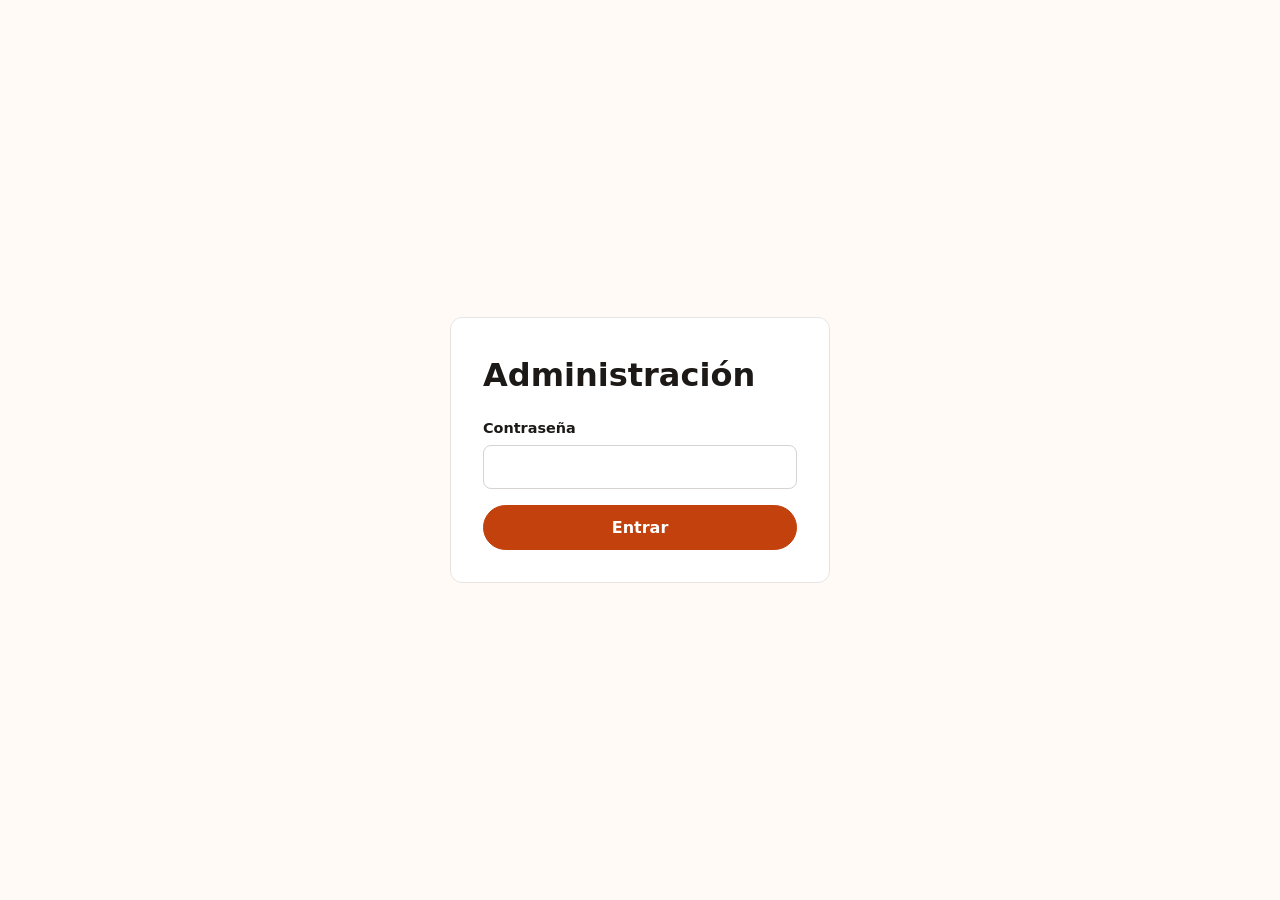
<file: admin.html>
<!DOCTYPE html>
<html lang="es"><head><meta charset="utf-8"><meta name="viewport" content="width=device-width,initial-scale=1">
<title>Administración · Clevmarket</title><meta name="robots" content="noindex,nofollow"><link rel="stylesheet" href="styles.css"></head>
<body class="admin">
<main id="login" class="login"><form id="form-login" class="login__box"><h1>Administración</h1>
<label class="field">Contraseña<input type="password" id="pass" required autocomplete="current-password"></label>
<button class="btn" type="submit">Entrar</button></form></main>
<div id="panel" hidden>
<header class="nav"><div class="container nav__in"><span class="nav__logo">Clevmarket · Admin</span><button class="btn btn--ghost btn--sm" id="btn-logout" type="button">Cerrar sesión</button></div></header>
<main class="container section">
<div class="kpis"><div class="kpi"><span>Productos</span><strong id="kpi-total">0</strong></div><div class="kpi"><span>Clics históricos</span><strong id="kpi-clicks">0</strong></div><div class="kpi"><span>Producto estrella</span><strong id="kpi-star">—</strong></div></div>
<section class="panel"><h2 id="form-title">Nuevo producto</h2>
<form id="form-prod" class="form form--grid" novalidate><input type="hidden" id="prod-id">
<label class="field">Título *<input id="titulo"></label>
<label class="field">Categoría *<input id="categoria"></label>
<label class="field">Precio de oferta (USD)<input id="precio_oferta" type="number" min="0" step="0.01"></label>
<label class="field">URL de imagen *<input id="url_imagen" type="url" placeholder="https://images.unsplash.com/..."></label>
<label class="field">URL de afiliado *<input id="url_afiliado" type="url" placeholder="https://..."></label>
<label class="field field--full">Descripción corta *<input id="descripcion_corta"></label>
<label class="field field--full">Descripción detallada *<textarea id="descripcion_detallada" rows="4"></textarea></label>
<div class="switches field--full">
<label class="switch"><input type="checkbox" id="esPatrocinado"><span>Patrocinado</span></label>
<label class="switch"><input type="checkbox" id="esTendencia"><span>Tendencia</span></label>
<label class="switch"><input type="checkbox" id="esNovedad"><span>Novedad</span></label></div>
<div class="field--full"><button class="btn" type="submit">Guardar producto</button> <button class="btn btn--ghost" type="button" id="btn-cancel">Cancelar edición</button></div></form></section>
<section class="panel"><div class="panel__head"><h2>Inventario</h2><div><button class="btn btn--ghost btn--sm" id="btn-export" type="button">Exportar JSON</button> <label class="btn btn--ghost btn--sm">Importar JSON<input type="file" id="file-import" accept=".json,application/json" hidden></label></div></div>
<div class="table-wrap"><table><thead><tr><th>Título</th><th>Categoría</th><th>Precio</th><th>Etiquetas</th><th>Clics</th><th>Acciones</th></tr></thead><tbody id="tbody"></tbody></table></div></section>
</main></div>
<script src="main.js"></script><script src="admin.js"></script>
</body></html>
</file>
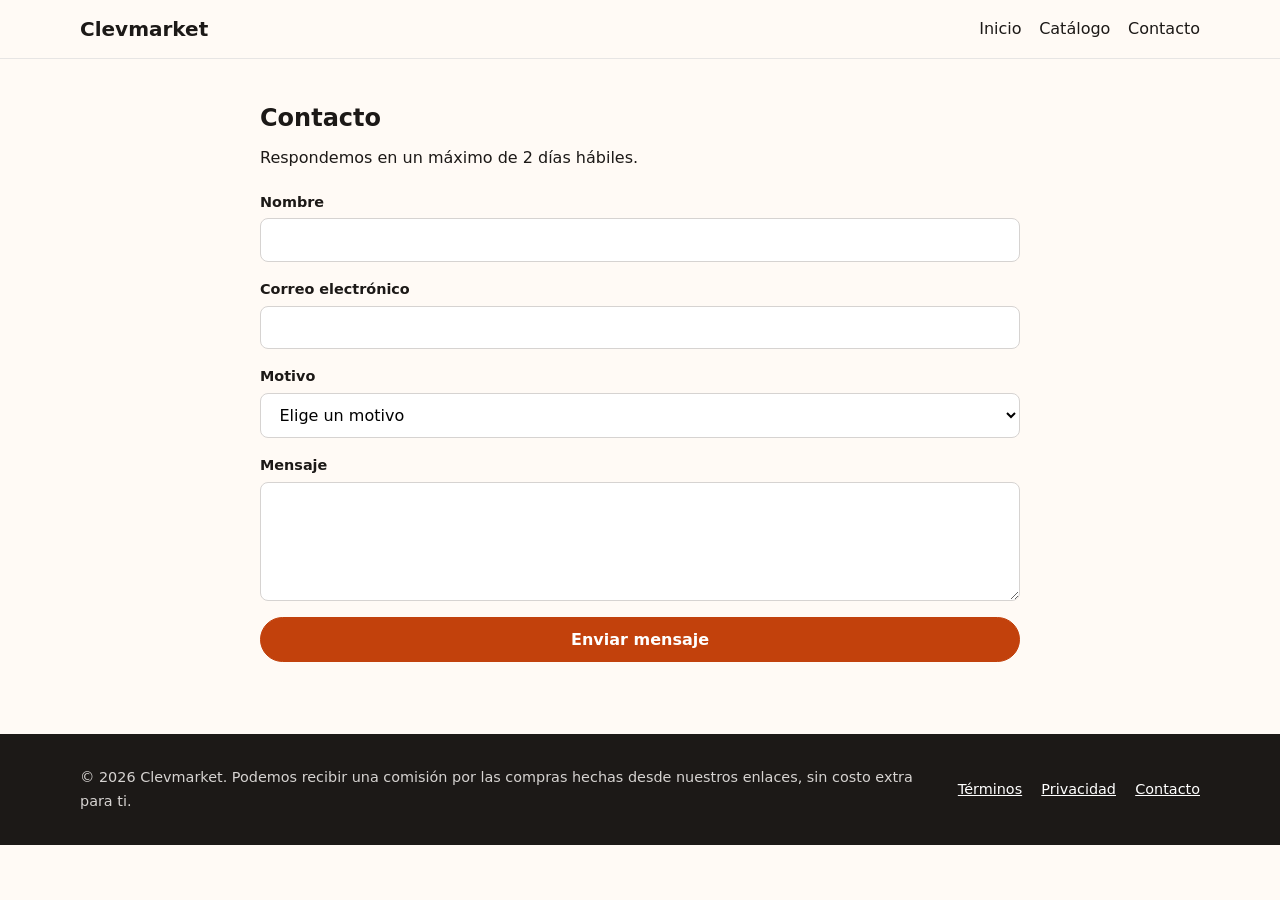
<file: contacto.html>
<!DOCTYPE html>
<html lang="es"><head><meta charset="utf-8"><meta name="viewport" content="width=device-width,initial-scale=1">
<title>Contacto · Clevmarket</title><meta name="description" content="Escríbenos a Clevmarket."><link rel="stylesheet" href="styles.css"></head>
<body>
<header class="nav"><div class="container nav__in"><a class="nav__logo" href="index.html">Clevmarket</a><nav class="nav__links" aria-label="Principal"><a href="index.html">Inicio</a><a href="catalogo.html">Catálogo</a><a href="contacto.html">Contacto</a></nav></div></header>
<main>
<section class="section"><div class="container legal"><h1>Contacto</h1><p>Respondemos en un máximo de 2 días hábiles.</p>
<form id="form-contacto" class="form" action="https://formspree.io/f/TU_ID_DE_FORMSPREE" method="POST">
<label class="field">Nombre<input name="nombre" required autocomplete="name"></label>
<label class="field">Correo electrónico<input name="email" type="email" required autocomplete="email"></label>
<label class="field">Motivo<select name="motivo" required><option value="">Elige un motivo</option><option>Consulta general</option><option>Reportar un enlace roto</option><option>Alianzas comerciales</option><option>Privacidad de datos</option></select></label>
<label class="field">Mensaje<textarea name="mensaje" rows="5" required minlength="10"></textarea></label>
<button class="btn" type="submit">Enviar mensaje</button></form></div></section>
</main>
<footer class="footer"><div class="container footer__in"><p>© 2026 Clevmarket. Podemos recibir una comisión por las compras hechas desde nuestros enlaces, sin costo extra para ti.</p><nav aria-label="Legal"><a href="terminos.html">Términos</a><a href="privacidad.html">Privacidad</a><a href="contacto.html">Contacto</a></nav></div></footer>
<script src="main.js"></script>
</body></html>
</file>
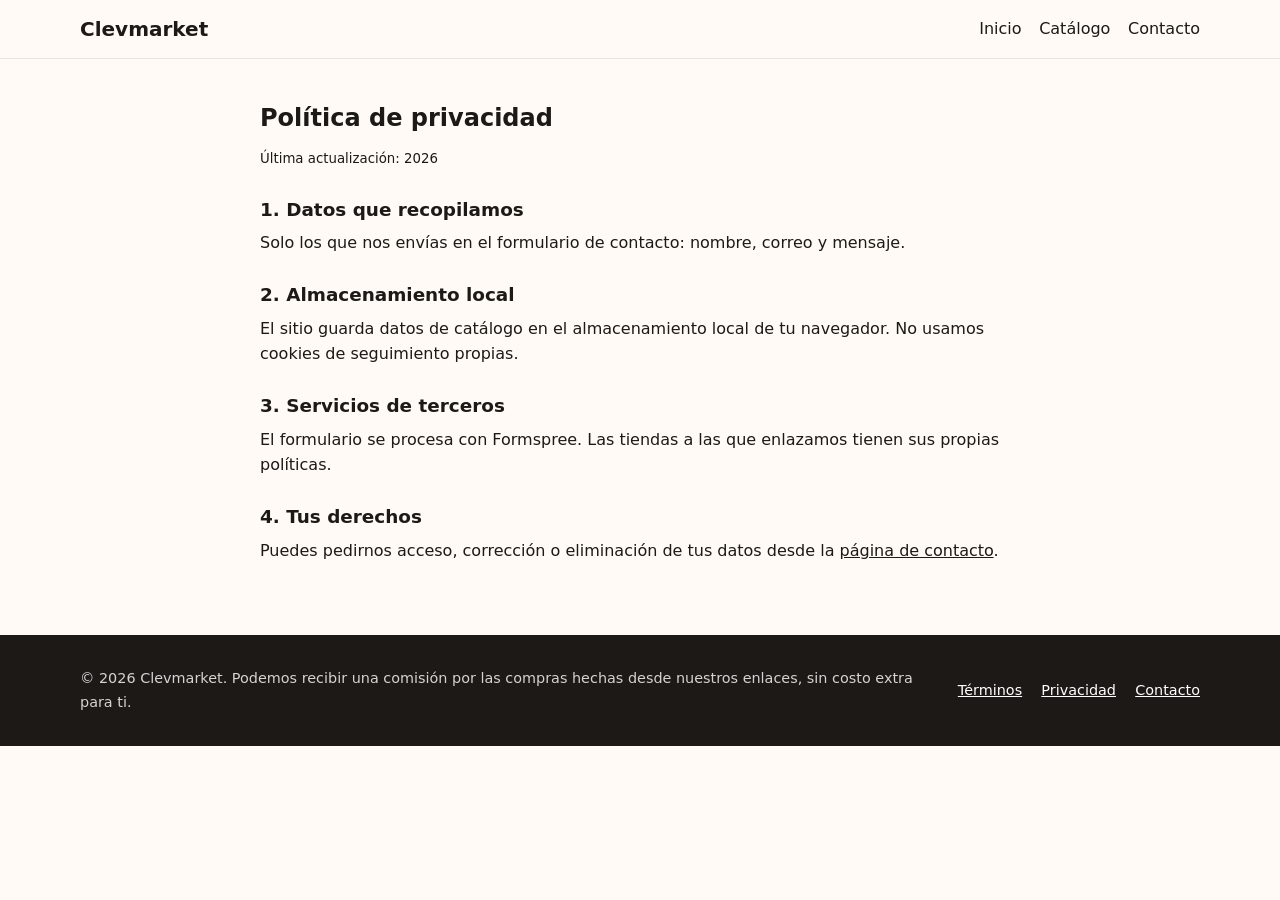
<file: privacidad.html>
<!DOCTYPE html>
<html lang="es"><head><meta charset="utf-8"><meta name="viewport" content="width=device-width,initial-scale=1">
<title>Política de privacidad · Clevmarket</title><meta name="description" content="Cómo tratamos tus datos en Clevmarket."><link rel="stylesheet" href="styles.css"></head>
<body>
<header class="nav"><div class="container nav__in"><a class="nav__logo" href="index.html">Clevmarket</a><nav class="nav__links" aria-label="Principal"><a href="index.html">Inicio</a><a href="catalogo.html">Catálogo</a><a href="contacto.html">Contacto</a></nav></div></header>
<main>
<article class="section container legal"><h1>Política de privacidad</h1><p><small>Última actualización: 2026</small></p>
<section><h2>1. Datos que recopilamos</h2><p>Solo los que nos envías en el formulario de contacto: nombre, correo y mensaje.</p></section>
<section><h2>2. Almacenamiento local</h2><p>El sitio guarda datos de catálogo en el almacenamiento local de tu navegador. No usamos cookies de seguimiento propias.</p></section>
<section><h2>3. Servicios de terceros</h2><p>El formulario se procesa con Formspree. Las tiendas a las que enlazamos tienen sus propias políticas.</p></section>
<section><h2>4. Tus derechos</h2><p>Puedes pedirnos acceso, corrección o eliminación de tus datos desde la <a href="contacto.html">página de contacto</a>.</p></section></article>
</main>
<footer class="footer"><div class="container footer__in"><p>© 2026 Clevmarket. Podemos recibir una comisión por las compras hechas desde nuestros enlaces, sin costo extra para ti.</p><nav aria-label="Legal"><a href="terminos.html">Términos</a><a href="privacidad.html">Privacidad</a><a href="contacto.html">Contacto</a></nav></div></footer>

</body></html>
</file>
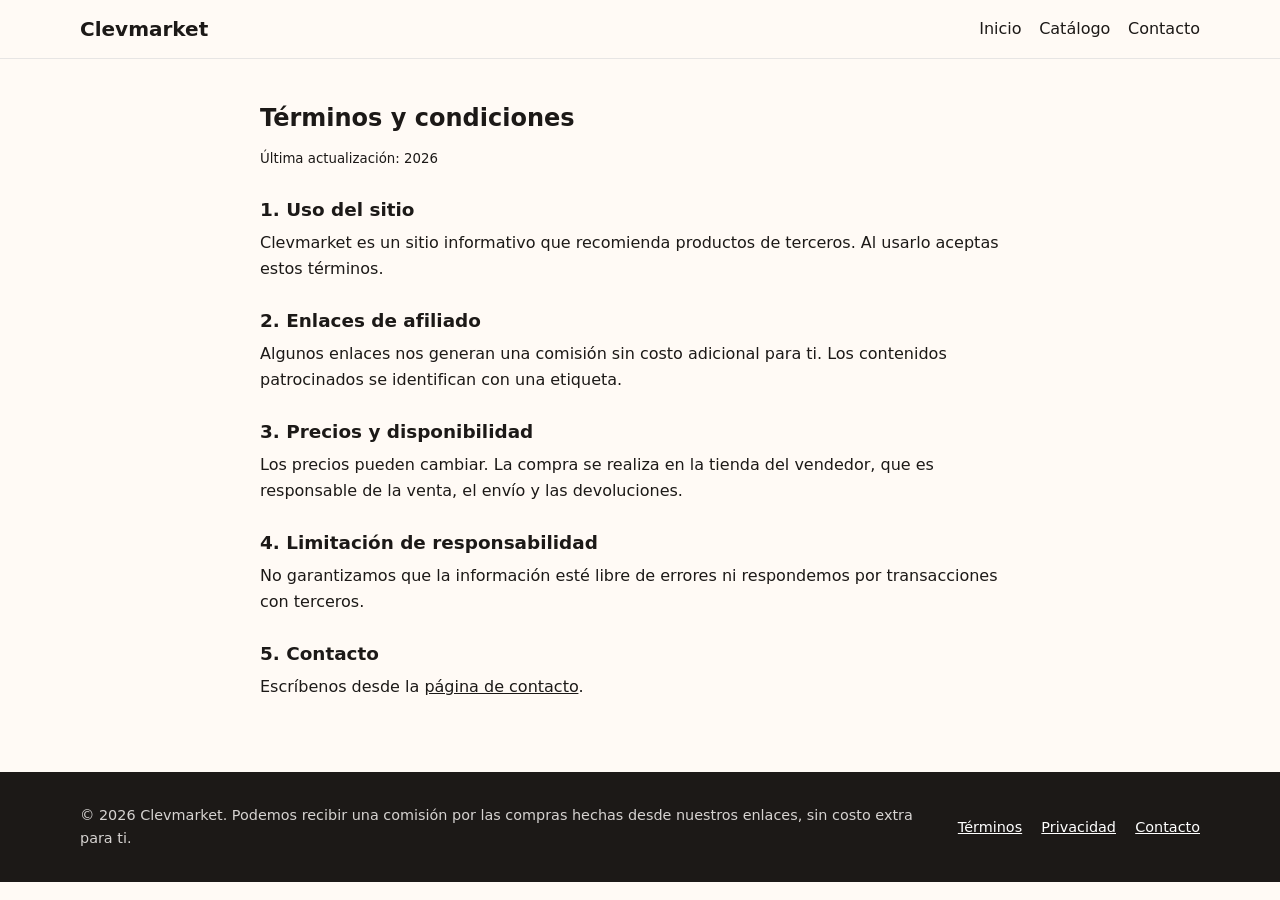
<file: terminos.html>
<!DOCTYPE html>
<html lang="es"><head><meta charset="utf-8"><meta name="viewport" content="width=device-width,initial-scale=1">
<title>Términos y condiciones · Clevmarket</title><meta name="description" content="Términos de uso de Clevmarket."><link rel="stylesheet" href="styles.css"></head>
<body>
<header class="nav"><div class="container nav__in"><a class="nav__logo" href="index.html">Clevmarket</a><nav class="nav__links" aria-label="Principal"><a href="index.html">Inicio</a><a href="catalogo.html">Catálogo</a><a href="contacto.html">Contacto</a></nav></div></header>
<main>
<article class="section container legal"><h1>Términos y condiciones</h1><p><small>Última actualización: 2026</small></p>
<section><h2>1. Uso del sitio</h2><p>Clevmarket es un sitio informativo que recomienda productos de terceros. Al usarlo aceptas estos términos.</p></section>
<section><h2>2. Enlaces de afiliado</h2><p>Algunos enlaces nos generan una comisión sin costo adicional para ti. Los contenidos patrocinados se identifican con una etiqueta.</p></section>
<section><h2>3. Precios y disponibilidad</h2><p>Los precios pueden cambiar. La compra se realiza en la tienda del vendedor, que es responsable de la venta, el envío y las devoluciones.</p></section>
<section><h2>4. Limitación de responsabilidad</h2><p>No garantizamos que la información esté libre de errores ni respondemos por transacciones con terceros.</p></section>
<section><h2>5. Contacto</h2><p>Escríbenos desde la <a href="contacto.html">página de contacto</a>.</p></section></article>
</main>
<footer class="footer"><div class="container footer__in"><p>© 2026 Clevmarket. Podemos recibir una comisión por las compras hechas desde nuestros enlaces, sin costo extra para ti.</p><nav aria-label="Legal"><a href="terminos.html">Términos</a><a href="privacidad.html">Privacidad</a><a href="contacto.html">Contacto</a></nav></div></footer>

</body></html>
</file>
<file: styles.css>
/* Clevmarket — styles.css | BEM, variables, mobile-first */
:root{--acc:#f97316;--acc-d:#c2410c;--acc-l:#ffedd5;--bg:#fffaf5;--tx:#1c1917;--mu:#78716c;--bd:#e7e5e4;--w:#fff;--ok:#15803d;--err:#b91c1c;--r:12px;--f:system-ui,-apple-system,"Segoe UI",Roboto,sans-serif}
*,*::before,*::after{box-sizing:border-box;margin:0}
body{font-family:var(--f);background:var(--bg);color:var(--tx);line-height:1.6}
img{max-width:100%;display:block}a{color:inherit}[hidden]{display:none!important}
:focus-visible{outline:3px solid var(--acc);outline-offset:2px}
.container{width:min(1120px,92%);margin-inline:auto}
.section{padding:2.5rem 0}.section--alt{background:var(--w)}
.section__title{font-size:1.6rem;margin-bottom:1.25rem}
.sr{position:absolute;left:-9999px}
.btn{display:inline-block;background:var(--acc-d);color:#fff;border:1px solid var(--acc-d);padding:.75rem 1.4rem;border-radius:999px;font:600 1rem var(--f);cursor:pointer;text-decoration:none;transition:transform .15s,background .15s}
.btn:hover{background:#9a3412;transform:translateY(-1px)}.btn:active{transform:scale(.97)}
.btn--ghost{background:transparent;color:var(--acc-d)}.btn--ghost:hover{background:var(--acc-l)}
.btn--sm{padding:.35rem .9rem;font-size:.85rem}.btn--danger{background:var(--err);border-color:var(--err)}
.nav{position:sticky;top:0;z-index:50;background:rgba(255,250,245,.94);backdrop-filter:blur(8px);border-bottom:1px solid var(--bd)}
.nav__in{display:flex;justify-content:space-between;align-items:center;padding:.8rem 0;gap:1rem}
.nav__logo{font-weight:800;font-size:1.25rem;text-decoration:none}
.nav__links{display:flex;gap:1.1rem}.nav__links a{text-decoration:none;font-weight:500}.nav__links a:hover{color:var(--acc-d)}
.hero{padding:4rem 0 3.5rem;background:var(--acc-l);border-bottom:1px solid var(--bd)}
.hero__title{font-size:clamp(2rem,6vw,3.5rem);line-height:1.1;max-width:18ch;margin-bottom:1rem}
.hero__text{max-width:52ch;color:#57534e;margin-bottom:1.5rem;font-size:1.1rem}
.trust{display:grid;gap:1rem}.trust__item{border-left:4px solid var(--acc);padding:.4rem 1rem}.trust__item p{color:var(--mu)}
.split{display:grid;gap:1.5rem;align-items:center}.split img{border-radius:var(--r);width:100%;aspect-ratio:3/2;object-fit:cover}
.list{padding-left:1.2rem;display:grid;gap:.6rem}
.grid{display:grid;gap:1.25rem;grid-template-columns:repeat(auto-fill,minmax(240px,1fr))}
.card{background:var(--w);border:1px solid var(--bd);border-radius:var(--r);overflow:hidden;display:flex;flex-direction:column;transition:transform .2s,box-shadow .2s}
.card:hover{transform:translateY(-3px);box-shadow:0 8px 24px rgba(28,25,23,.1)}
.card__media{position:relative;aspect-ratio:4/3;background:var(--acc-l)}.card__img{width:100%;height:100%;object-fit:cover}
.card__badge{position:absolute;top:.6rem;left:.6rem;background:var(--w);color:var(--acc-d);font-size:.75rem;font-weight:600;padding:.15rem .7rem;border-radius:999px}
.card__sponsor{position:absolute;bottom:.6rem;right:.6rem;background:rgba(28,25,23,.75);color:#fff;font-size:.7rem;padding:.1rem .5rem;border-radius:6px}
.card__body{padding:1rem;display:flex;flex-direction:column;gap:.5rem;flex:1}
.card__title{font-size:1.05rem}.card__text{color:var(--mu);font-size:.9rem;flex:1}
.card__foot{display:flex;justify-content:space-between;align-items:center;gap:.5rem;min-height:2.4rem}
.card__price{font-weight:800;font-size:1.25rem;color:var(--acc-d)}
.card__cta{margin-left:auto;background:var(--acc-d);color:#fff;border:0;border-radius:999px;padding:.5rem 1.1rem;font:600 .9rem var(--f);cursor:pointer;transition:transform .15s,background .15s}
.card__cta:hover{background:#9a3412;transform:translateX(2px)}.card__cta:active{transform:scale(.95)}
.search{width:100%;padding:.85rem 1.1rem;border:1px solid var(--bd);border-radius:999px;font:1rem var(--f);background:var(--w)}
.pills{display:flex;flex-wrap:wrap;gap:.5rem;margin:1rem 0 1.5rem}
.pill{border:1px solid var(--bd);background:var(--w);color:var(--tx);border-radius:999px;padding:.4rem 1rem;font:500 .9rem var(--f);cursor:pointer}
.pill:hover{border-color:var(--acc)}.pill--on{background:var(--acc-d);border-color:var(--acc-d);color:#fff}
.empty{grid-column:1/-1;text-align:center;padding:3rem 1rem;color:var(--mu);border:2px dashed var(--bd);border-radius:var(--r)}.empty h3{color:var(--tx)}
.legal{max-width:760px}.legal h1{margin-bottom:.5rem}.legal h2{font-size:1.15rem;margin:1.5rem 0 .4rem}
.form{display:grid;gap:1rem;margin-top:1.25rem}
.field{display:grid;gap:.3rem;font-weight:600;font-size:.9rem}
.field input,.field select,.field textarea{padding:.7rem .9rem;border:1px solid #d6d3d1;border-radius:8px;font:1rem var(--f);background:var(--w);width:100%}
.footer{background:var(--tx);color:#d6d3d1;padding:2rem 0;margin-top:2rem;font-size:.9rem}
.footer__in{display:grid;gap:1rem}.footer nav{display:flex;gap:1.2rem}.footer a{color:#fff}
.toasts{position:fixed;bottom:1rem;right:1rem;left:1rem;display:grid;gap:.5rem;z-index:100;pointer-events:none}
.toast{background:var(--ok);color:#fff;padding:.8rem 1.1rem;border-radius:10px;font-weight:600;box-shadow:0 6px 20px rgba(0,0,0,.2);animation:in .25s}
.toast--err{background:var(--err)}@keyframes in{from{opacity:0;transform:translateY(10px)}}
/* Admin */
.login{min-height:100vh;display:grid;place-items:center;padding:1rem}
.login__box{background:var(--w);border:1px solid var(--bd);border-radius:var(--r);padding:2rem;width:min(380px,100%);display:grid;gap:1rem}
.kpis{display:grid;gap:1rem;margin-bottom:1.5rem}
.kpi{background:var(--w);border:1px solid var(--bd);border-radius:var(--r);padding:1.1rem;display:grid;border-top:4px solid var(--acc)}
.kpi span{color:var(--mu);font-size:.85rem}.kpi strong{font-size:1.6rem;overflow-wrap:anywhere}
.panel{background:var(--w);border:1px solid var(--bd);border-radius:var(--r);padding:1.25rem;margin-bottom:1.5rem}
.panel__head{display:flex;flex-wrap:wrap;justify-content:space-between;align-items:center;gap:.75rem}
.switches{display:flex;flex-wrap:wrap;gap:1.25rem}.switch{display:flex;align-items:center;gap:.5rem;cursor:pointer;font-weight:600}
.switch input{width:2.6rem;height:1.4rem;appearance:none;background:#d6d3d1;border-radius:999px;position:relative;cursor:pointer;transition:background .2s}
.switch input::after{content:"";position:absolute;top:.15rem;left:.15rem;width:1.1rem;height:1.1rem;border-radius:50%;background:#fff;transition:transform .2s}
.switch input:checked{background:var(--acc-d)}.switch input:checked::after{transform:translateX(1.2rem)}
.table-wrap{overflow-x:auto;margin-top:1rem}table{border-collapse:collapse;width:100%;min-width:640px;font-size:.9rem}
th,td{text-align:left;padding:.6rem;border-bottom:1px solid var(--bd)}.actions{display:flex;gap:.4rem}
@media(min-width:640px){.trust,.kpis{grid-template-columns:repeat(3,1fr)}.form--grid{grid-template-columns:1fr 1fr}.field--full{grid-column:1/-1}.footer__in{grid-template-columns:1fr auto;align-items:center}.toasts{left:auto;width:320px}}
@media(min-width:860px){.split{grid-template-columns:1fr 1fr;gap:3rem}.split--rev img{order:-1}.hero{padding:6rem 0 5rem}}
@media(prefers-reduced-motion:reduce){*{transition:none!important;animation:none!important}}
</file>
